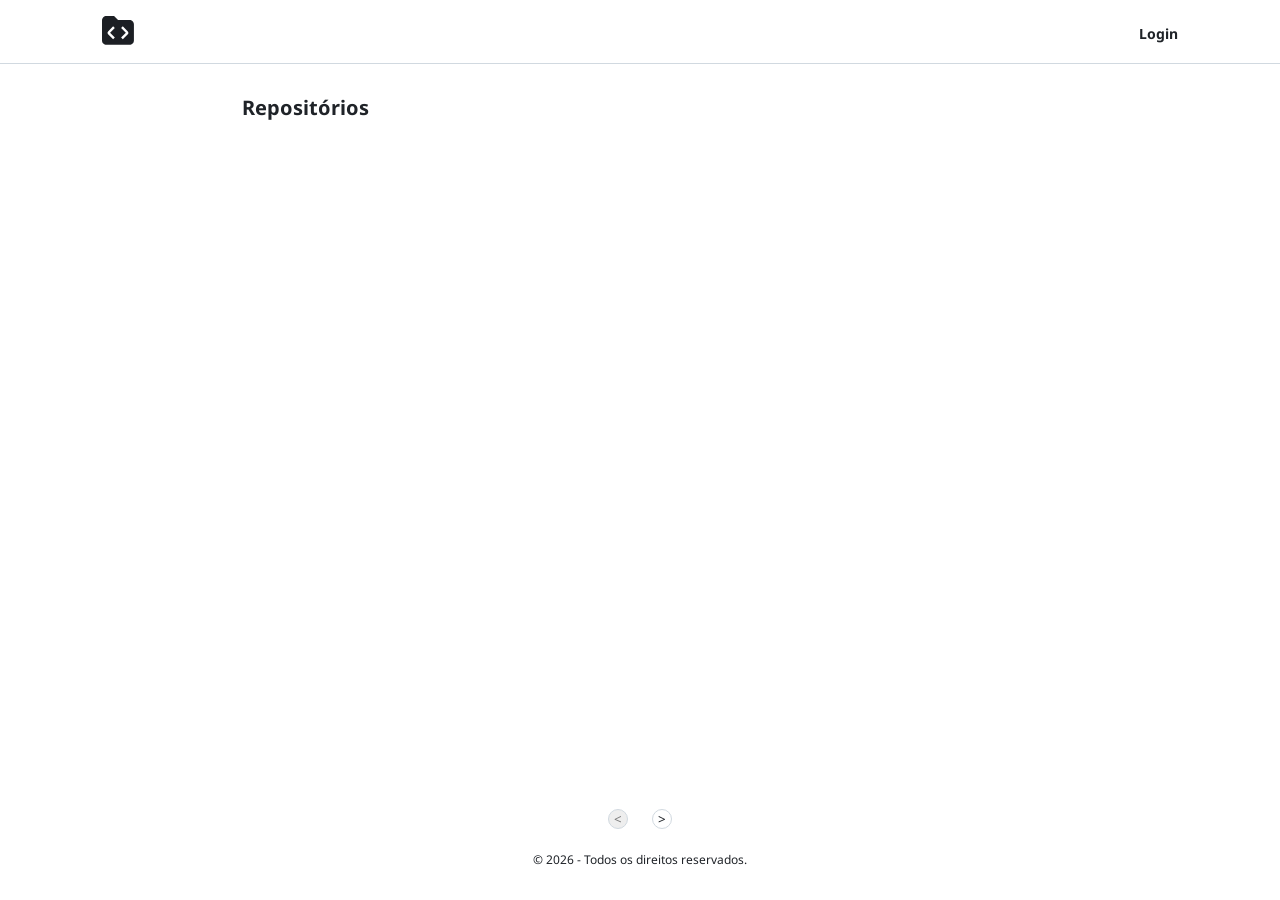
<file: index.html>
<!DOCTYPE html>
<html lang="pt-br">

<head>
    <meta charset="UTF-8">
    <meta name="viewport" content="width=device-width, initial-scale=1.0">
    <link rel="stylesheet" href="css/index.css">
    <title>Repositórios</title>
</head>

<body>
    <header>
        <div class="container">
            <div class="logo-container">
                <img src="./assets/logo.svg" alt="" class="logo">
            </div>
            <nav class="menu-container">
                <ul class="menu menu-logged-off">
                    <li class="menu-item" id="login-button"><a href="./login.html">Login</a></li>
                </ul>
                <ul class="menu menu-logged-in hidden">
                    <li class="menu-item"><a href="./index.html">Repositórios</a></li>
                    <li class="menu-item"><a href="./register-repo.html">Adicionar Repositório</a></li>
                </ul>
            </nav>
            <div class="menu-hamburger" id="menuToggle">
                <div class="bar"></div>
                <div class="bar"></div>
                <div class="bar"></div>
            </div>
        </div>
    </header>

    <dialog id="menuModal">
        <div class="modal-content">
            <div class="modal-content__header">
                <span id="closeModal" class="close">
                    <img src="./assets/icons/close.svg" alt="">
                </span>
            </div>
            <ul class="modal-menu menu-logged-off">
                <li>
                    <a href="./login.html">
                        <span>Login</span>
                    </a>
                </li>
            </ul>
            <ul class="modal-menu menu-logged-in hidden">
                <li>
                    <a href="./index.html">
                        <img src="./assets/icons/home.svg" alt="">
                        <span>Repositórios</span>
                    </a>
                </li>
                <li>
                    <a href="./register-repo.html">
                        <img src="./assets/icons/plus.svg" alt="">
                        <span>Adicionar Repositório</span>
                    </a>
                </li>
            </ul>
        </div>
    </dialog>

    <main>
        <div class="container">
            <div class="repos-content">
                <div class="title-container">
                    <h1>Repositórios</h1>
                </div>
                <div id="repos-container"></div>
            </div>

            <div id="pagination-container" class="pagination">
                <button id="prev-page" disabled>&lt;</button>
                <span id="page-numbers"></span>
                <button id="next-page">&gt;</button>
            </div>
        </div>
    </main>

    <footer>
        <p>© 2026 - Todos os direitos reservados.</p>
    </footer>
    <!-- <script type="module" src="./js/auth.js"></script> -->
    <script type="module" src="./js/index.js"></script>
</body>

</html>
</file>
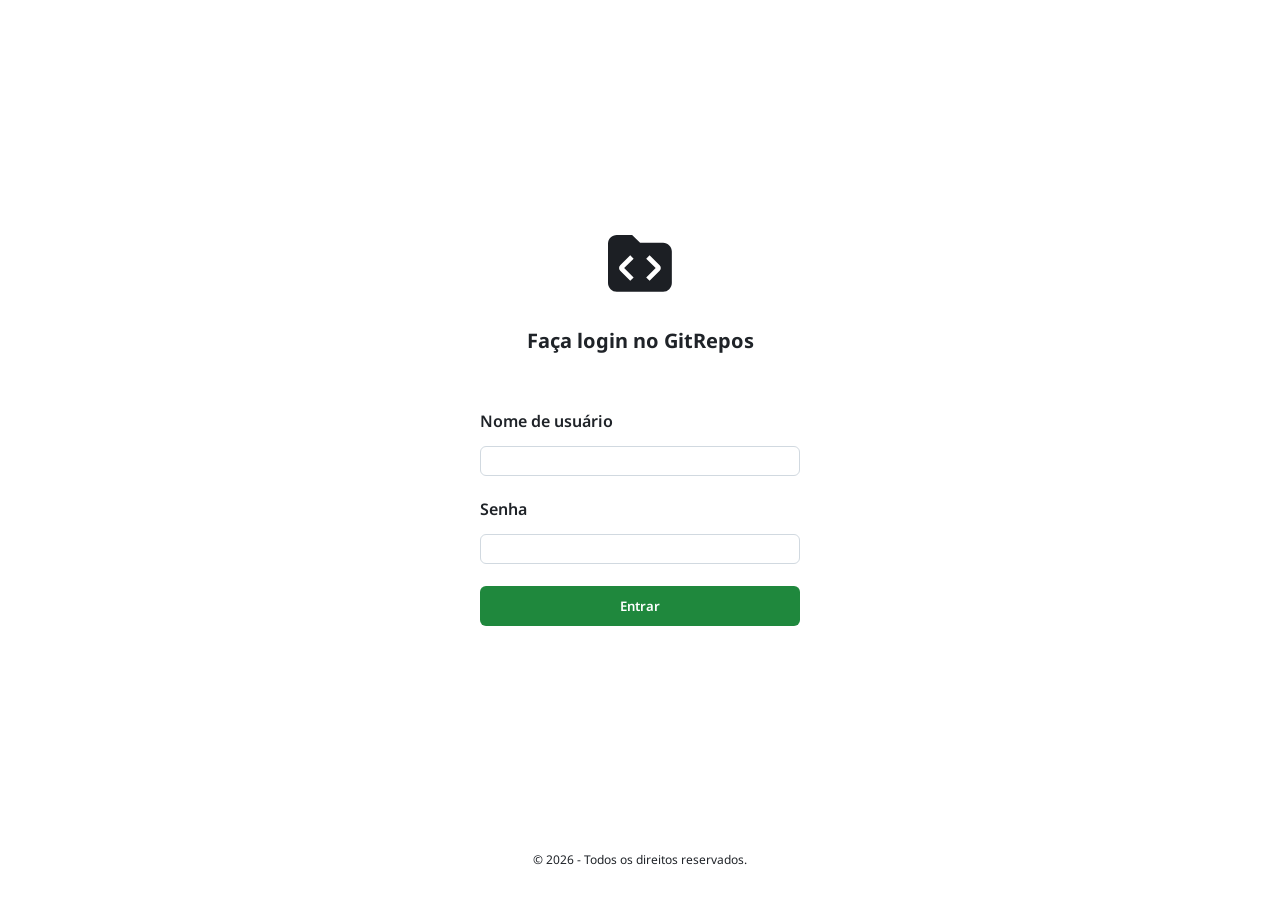
<file: login.html>
<!DOCTYPE html>
<html lang="pt-br">

<head>
    <meta charset="UTF-8">
    <meta name="viewport" content="width=device-width, initial-scale=1.0">
    <link rel="stylesheet" href="css/login.css">
    <title>Login</title>
</head>

<body>
    <header></header>
    <main>
        <div class="container">
            <div class="logo-container">
                <img src="./assets/logo.svg" alt="">
            </div>
            <div class="title-container">
                <h1>Faça login no GitRepos</h1>
            </div>
            <form id="login-form">
                <div class="login-form-container">
                    <div class="input-container">
                        <label for="username">Nome de usuário</label>
                        <input type="text" name="username" id="username">
                    </div>
                    <div class="input-container">
                        <label for="password">Senha</label>
                        <input type="password" name="password" id="password">
                    </div>
                    <div class="actions-container">
                        <button id="submit-button" type="submit">Entrar</button>
                    </div>
                </div>
            </form>
        </div>
    </main>
    <footer>
        <p>© 2026 - Todos os direitos reservados.</p>
    </footer>
    <script type="module" src="./js/login.js"></script>
</body>

</html>
</file>
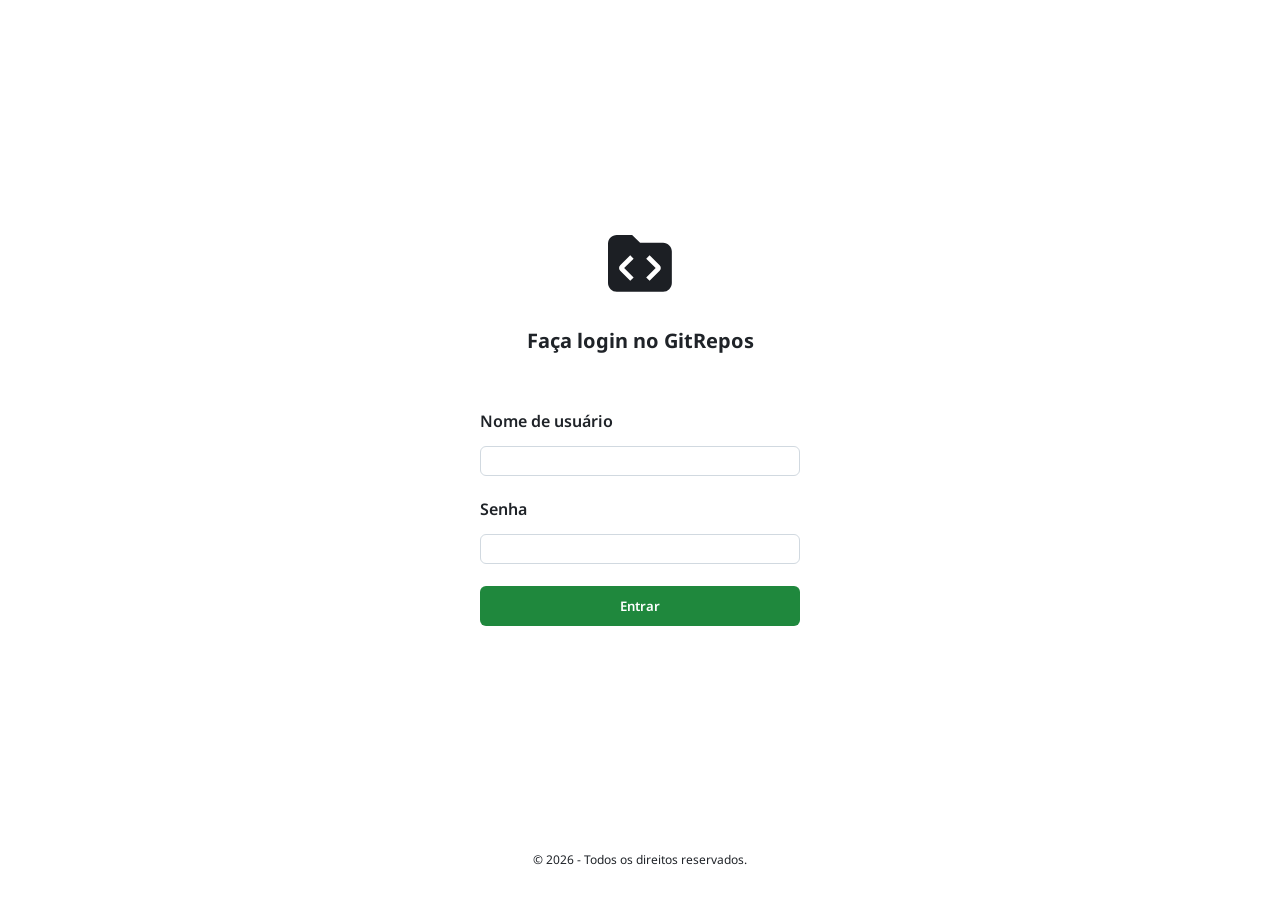
<file: register-repo.html>
<!DOCTYPE html>
<html lang="pt-br">

<head>
    <meta charset="UTF-8">
    <meta name="viewport" content="width=device-width, initial-scale=1.0">
    <link rel="stylesheet" href="css/register-repo.css">
    <title>Adicionar Repositório</title>
</head>

<body>
    <header>
        <div class="container">
            <div class="logo-container">
                <img src="./assets/logo.svg" alt="" class="logo">
            </div>
            <nav class="menu-container">
                <ul class="menu">
                    <li class="menu-item"><a href="./index.html">Repositórios</a></li>
                    <li class="menu-item"><a href="./register-repo.html">Adicionar Repositório</a></li>
                </ul>
            </nav>
            <div class="menu-hamburger" id="menuToggle">
                <div class="bar"></div>
                <div class="bar"></div>
                <div class="bar"></div>
            </div>
        </div>
    </header>

    <dialog id="menuModal">
        <div class="modal-content">
            <div class="modal-content__header">
                <span id="closeModal" class="close">
                    <img src="./assets/icons/close.svg" alt="">
                </span>
            </div>
            <ul class="modal-menu">
                <li>
                    <a href="./index.html">
                        <img src="./assets/icons/home.svg" alt="">
                        <span>Repositórios</span>
                    </a>
                </li>
                <li>
                    <a href="./register-repo.html">
                        <img src="./assets/icons/plus.svg" alt="">
                        <span>Adicionar Repositório</span>
                    </a>
                </li>
            </ul>
        </div>
    </dialog>

    <main>
        <div class="container">
            <div class="title-container">
                <h1>Adicionar Repositório</h1>
            </div>
            <form id="registration-form">
                <div class="form-container">
                    <div class="form-left">
                        <div class="input-container">
                            <label for="name">Nome do Repositório *</label>
                            <input type="text" name="name" id="name" required>
                        </div>
                        <div class="input-container">
                            <label for="description">Descrição</label>
                            <textarea name="description" id="description" cols="10" rows="10"></textarea>
                        </div>
                        <div class="input-container">
                            <label for="languages">Linguagens / Ferramentas</label>
                            <input type="text" name="languages" id="languages">
                        </div>
                        <div class="input-container">
                            <label for="figmaUrl">Link do projeto no Figma</label>
                            <input type="text" name="figmaUrl" id="figmaUrl">
                        </div>
                        <div class="input-container">
                            <label for="githubUrl">Link do projeto no GitHub</label>
                            <input type="text" name="githubUrl" id="githubUrl">
                        </div>
                        <div class="input-container">
                            <label for="deployUrl">Link do Deploy</label>
                            <input type="text" name="deployUrl" id="deployUrl">
                        </div>
                    </div>
                    <div class="form-right">
                        <div class="input-container">
                            <label for="image">Imagem</label>
                            <div class="custom-file-wrapper">
                                <label class="custom-file-label" for="image">Selecionar arquivo</label>
                                <input class="custom-file-input" type="file" name="image" id="image"
                                    accept="image/jpeg, image/png, image/gif, image/svg+xml, image/webp">
                            </div>
                            <div class="file-preview">
                                <img id="image-preview" src="" alt="">
                            </div>
                            <button type="button" id="clear-image">Limpar Imagem</button>
                        </div>
                        <div class="input-container">
                            <label for="demo">Demo</label>
                            <div class="custom-file-wrapper">
                                <label class="custom-file-label" for="demo">Selecionar arquivo</label>
                                <input class="custom-file-input" type="file" name="demo" id="demo"
                                    accept="image/gif, image/webp, image/apng">
                            </div>
                            <div class="file-preview">
                                <img id="demo-preview" src="" alt="">
                            </div>
                            <button type="button" id="clear-demo">Limpar Demo</button>
                        </div>
                    </div>
                </div>
                <div class="actions-container">
                    <button id="submit-button" type="submit">Adicionar Repositório</button>
                    <button id="cancel-button" type="button">Cancelar</button>
                </div>
            </form>
        </div>
    </main>
    <footer>
        <p>© 2026 - Todos os direitos reservados.</p>
    </footer>
    <script type="module" src="./js/auth.js"></script>
    <script type="module" src="./js/register-repo.js"></script>
</body>

</html>
</file>
<file: css/index.css>
@import url("https://fonts.googleapis.com/css2?family=Archivo:ital,wght@0,100..900;1,100..900&family=Noto+Sans:ital,wght@0,100..900;1,100..900&family=Poppins:ital,wght@0,100;0,200;0,300;0,400;0,500;0,600;0,700;0,800;0,900;1,100;1,200;1,300;1,400;1,500;1,600;1,700;1,800;1,900&family=Roboto+Mono:ital,wght@0,100..700;1,100..700&family=Roboto:ital,wght@0,100;0,300;0,400;0,500;0,700;0,900;1,100;1,300;1,400;1,500;1,700;1,900&display=swap");
* {
  margin: 0;
  padding: 0;
  box-sizing: border-box;
  font-family: "Noto Sans", sans-serif;
  color: #1f2328;
}

.container {
  display: flex;
  flex-direction: column;
  justify-content: center;
  padding: 0 2rem;
  margin: 0 auto;
  max-width: 71.25rem;
}

.hidden {
  display: none !important;
}

input:disabled, textarea:disabled, button:disabled {
  background-color: #f5f5f5;
  color: #a0a0a0;
  cursor: not-allowed;
  border: 1px solid #d3d3d3;
}

body {
  background-color: #ffffff;
  min-height: 100vh;
}

main {
  min-height: 85vh;
}

a {
  text-decoration: none;
}

li {
  list-style: none;
}

header {
  padding: 1rem 0 0.5rem;
  height: 4rem;
  border-bottom: 1.5px solid #d1d9e0;
}
header .container {
  flex-direction: row;
  justify-content: space-between;
}
header .logo-container img {
  width: 2rem;
}
header .menu-container {
  display: none;
}
@media screen and (min-width: 1024px) {
  header .menu-container {
    display: flex;
    align-items: center;
  }
  header .menu-container .menu {
    display: flex;
    gap: 50px;
  }
  header .menu-container .menu .menu-item:hover {
    text-decoration: underline;
  }
  header .menu-container .menu .menu-item a {
    font-size: 0.875rem;
  }
}
header .menu-hamburger {
  display: flex;
  justify-content: center;
  align-items: center;
  flex-direction: column;
  gap: 0.25rem;
  height: 2rem;
  width: 2rem;
  border-radius: 0.375rem;
  border: 1px solid #d1d9e0;
  cursor: pointer;
}
header .menu-hamburger .bar {
  width: 1rem;
  height: 0.125rem;
  background-color: #59636e;
  border-radius: 1px;
}
header .menu-hamburger:hover {
  background-color: #eeeeee;
}
@media screen and (min-width: 1024px) {
  header .menu-hamburger {
    display: none;
  }
}

dialog {
  display: block;
  position: fixed;
  top: 0;
  right: 0;
  width: 85vw;
  height: 100%;
  background-color: #ffffff;
  box-shadow: -2px 0 10px rgba(0, 0, 0, 0.1);
  z-index: 1;
  border: none;
  border-radius: 0.25rem;
  transform: translateX(100vw);
  transition: transform 0.3s ease-in-out;
}
dialog.show {
  transform: translateX(15vw);
}
@media screen and (min-width: 768px) {
  dialog.show {
    transform: translateX(50vw);
  }
}
dialog .modal-content {
  padding: 1rem;
  margin-top: 1rem;
}
dialog .modal-content .modal-content__header {
  display: flex;
  justify-content: space-between;
  align-items: center;
  padding: 0.5rem 0;
}
dialog .modal-content .modal-content__header .close {
  cursor: pointer;
}
dialog .modal-content .modal-content__header .close img {
  padding: 0.15rem;
  width: 1.75rem;
  border-radius: 0.375rem;
}
dialog .modal-content .modal-content__header .close img:hover {
  background-color: #eeeeee;
}
dialog .modal-content .modal-menu {
  list-style-type: none;
  padding: 0.5rem;
}
dialog .modal-content .modal-menu li {
  margin: 1rem 0;
}
dialog .modal-content .modal-menu li a {
  display: flex;
  text-decoration: none;
  font-size: 1.25rem;
  gap: 1rem;
}
dialog .modal-content .modal-menu li a img {
  width: 1.5rem;
  height: 1.75rem;
}
dialog .modal-content .modal-menu li a span {
  margin-left: 0.375rem;
}
dialog .modal-content .modal-menu li a span:hover {
  text-decoration: underline;
}
@media screen and (min-width: 1024px) {
  dialog {
    display: none;
  }
}

.title-container {
  width: 100%;
  margin: 1.875rem 0 1.5rem;
}
.title-container h1 {
  font-size: 1.25rem;
}

.file-preview {
  display: flex;
  justify-content: center;
  background-color: #eee;
  width: 100%;
  height: 9.375rem;
  border-radius: 0.375rem;
}
.file-preview #image-preview,
.file-preview #demo-preview {
  max-width: 100%;
  max-height: 100%;
  object-fit: cover;
  display: block;
}

form .form-container {
  display: flex;
  flex-direction: column;
  align-items: center;
  gap: 2rem;
  margin-bottom: 2rem;
}
form .form-container .form-left,
form .form-container .form-right {
  display: flex;
  flex-direction: column;
  width: 100%;
  max-width: 20rem;
  margin: 0 auto;
  gap: 1.375rem;
}
form .form-container .form-left .input-container,
form .form-container .form-right .input-container {
  display: flex;
  flex-direction: column;
  gap: 0.875rem;
}
form .form-container .form-left .input-container label,
form .form-container .form-right .input-container label {
  font-weight: 600;
}
form .form-container .form-left .input-container input[type=text],
form .form-container .form-right .input-container input[type=text] {
  border-radius: 0.375rem;
  border: 1px solid #d1d9e0;
  padding: 0.375rem 0.675rem;
  height: 1.875rem;
}
form .form-container .form-left .input-container input[type=text]:focus,
form .form-container .form-right .input-container input[type=text]:focus {
  outline: none;
}
form .form-container .form-left .input-container textarea,
form .form-container .form-right .input-container textarea {
  border-radius: 0.375rem;
  border: 1px solid #d1d9e0;
  padding: 0.375rem 0.675rem;
  width: 100%;
  min-height: 6.25rem;
  resize: vertical;
}
form .form-container .form-left .input-container textarea:focus,
form .form-container .form-right .input-container textarea:focus {
  outline: none;
}
form .form-container .form-left .input-container .custom-file-input::-webkit-file-upload-button,
form .form-container .form-right .input-container .custom-file-input::-webkit-file-upload-button {
  display: none;
}
form .form-container .form-left .input-container .custom-file-label,
form .form-container .form-right .input-container .custom-file-label {
  display: inline-flex;
  align-items: center;
  justify-content: space-between;
  border: 1px solid #d1d9e0;
  border-radius: 0.25rem;
  padding: 0.4rem 0.625rem;
  cursor: pointer;
  color: #59636e;
  font-size: 0.875rem;
  font-weight: 500;
  background-color: #ffffff;
}
form .form-container .form-left .input-container .custom-file-label::after,
form .form-container .form-right .input-container .custom-file-label::after {
  content: "";
  display: inline-block;
  margin-left: 0.5rem;
  width: 0.75rem;
  height: 0.75rem;
  background-image: url("../assets/icons/arrow-down.svg");
  background-size: contain;
  background-repeat: no-repeat;
  background-position: center;
}
form .form-container .form-right {
  gap: 1.375rem;
}
form .form-container .form-right .input-container #clear-image,
form .form-container .form-right .input-container #clear-demo {
  background-color: #f6f8fa;
  visibility: hidden;
  height: 1.625rem;
  color: #d1242f;
  font-size: 0.75rem;
  width: 45%;
  border: 1px solid #d1d9e0;
}
form .form-container .form-right .input-container #clear-image:hover,
form .form-container .form-right .input-container #clear-demo:hover {
  background-color: #b62324;
  color: #ffffff;
}
form .form-container .form-right .input-container button {
  border-radius: 0.375rem;
  font-weight: 600;
  cursor: pointer;
}
@media screen and (min-width: 768px) {
  form .form-container {
    flex-direction: row;
    align-items: flex-start;
  }
}
form .actions-container {
  display: flex;
  justify-content: center;
  align-items: center;
  flex-direction: column;
  gap: 0.75rem;
}
@media screen and (min-width: 768px) {
  form .actions-container {
    gap: 0;
  }
}
form .actions-container button {
  height: 2rem;
  width: 100%;
  max-width: 20rem;
  border: none;
  border-radius: 0.375rem;
  font-size: 0.825rem;
  color: #ffffff;
  font-weight: 600;
  cursor: pointer;
}
@media screen and (min-width: 768px) {
  form .actions-container button {
    width: 40%;
    max-width: none;
  }
}
form .actions-container #submit-button {
  background-color: #1f883d;
}
form .actions-container #submit-button:hover {
  opacity: 0.9;
}
form .actions-container #delete-button {
  background-color: #b62324;
}
form .actions-container #delete-button:hover {
  opacity: 0.9;
}
form .actions-container #cancel-button {
  color: #d1242f;
  background-color: #f6f8fa;
  border: 1px solid #d1d9e0;
}
form .actions-container #cancel-button:hover {
  background-color: #eeeeee;
}
@media screen and (min-width: 768px) {
  form .actions-container {
    flex-direction: row-reverse;
    gap: 2rem;
  }
}

footer {
  display: flex;
  justify-content: center;
  align-items: center;
  height: 3.75rem;
  color: #1f2328;
  text-align: center;
}
footer p {
  font-size: 0.75rem;
}

header .menu-item:nth-child(1) {
  font-weight: 700;
}

dialog .modal-menu li:nth-child(1) span {
  font-weight: 700;
}

main .container {
  justify-content: space-between;
  max-width: 53.75rem;
  min-height: inherit;
}
main .container .repos-content {
  display: flex;
  flex-direction: column;
}
main .container .repos-content .title-container {
  align-self: center;
}
main .container .repos-content #repos-container {
  display: grid;
  grid-template-columns: repeat(auto-fit, 15rem);
  row-gap: 2rem;
  column-gap: 2rem;
  justify-content: center;
}
main .container .repos-content #repos-container .repo {
  border: 1px solid #d1d9e0;
  border-radius: 0.625rem;
  padding: 1rem;
  display: flex;
  flex-direction: column;
  gap: 0.625rem;
  min-width: 15rem;
  min-height: 6.4rem;
  justify-self: center;
  justify-content: space-between;
}
main .container .repos-content #repos-container .repo .repo__infos a {
  display: flex;
  margin-bottom: 0.625rem;
  gap: 0.4rem;
}
main .container .repos-content #repos-container .repo .repo__infos a h3 {
  color: #0969da;
  font-size: 0.875rem;
  font-weight: 600;
  margin-bottom: 0.25rem;
}
main .container .repos-content #repos-container .repo .repo__infos a:hover {
  text-decoration: underline #0969da;
}
main .container .repos-content #repos-container .repo .repo__infos h3,
main .container .repos-content #repos-container .repo p {
  overflow: hidden;
  text-overflow: ellipsis;
  white-space: nowrap;
  max-width: 8.5rem;
}
main .container .repos-content #repos-container .repo .repo__infos p,
main .container .repos-content #repos-container .repo .repo__date {
  font-size: 0.75rem;
  color: #59636e;
}
main .container .pagination {
  display: flex;
  justify-content: center;
  align-items: center;
  gap: 0.75rem;
  margin-top: 1.5rem;
}
main .container .pagination span {
  font-size: 0.75rem;
}
main .container .pagination button {
  width: 1.25rem;
  height: 1.25rem;
  border: 1px solid #d1d9e0;
  border-radius: 50%;
  background-color: #ffffff;
  cursor: pointer;
}
main .container .pagination button:disabled {
  background-color: #eee;
  color: #7c7c7c;
  cursor: not-allowed;
}
main .container .pagination button:not(:disabled):hover {
  background-color: #eeeeee;
}

/*# sourceMappingURL=index.css.map */
</file>
<file: css/login.css>
@import url("https://fonts.googleapis.com/css2?family=Archivo:ital,wght@0,100..900;1,100..900&family=Noto+Sans:ital,wght@0,100..900;1,100..900&family=Poppins:ital,wght@0,100;0,200;0,300;0,400;0,500;0,600;0,700;0,800;0,900;1,100;1,200;1,300;1,400;1,500;1,600;1,700;1,800;1,900&family=Roboto+Mono:ital,wght@0,100..700;1,100..700&family=Roboto:ital,wght@0,100;0,300;0,400;0,500;0,700;0,900;1,100;1,300;1,400;1,500;1,700;1,900&display=swap");
* {
  margin: 0;
  padding: 0;
  box-sizing: border-box;
  font-family: "Noto Sans", sans-serif;
  color: #1f2328;
}

.container {
  display: flex;
  flex-direction: column;
  justify-content: center;
  padding: 0 2rem;
  margin: 0 auto;
  max-width: 71.25rem;
}

.hidden {
  display: none !important;
}

input:disabled, textarea:disabled, button:disabled {
  background-color: #f5f5f5;
  color: #a0a0a0;
  cursor: not-allowed;
  border: 1px solid #d3d3d3;
}

body {
  background-color: #ffffff;
  min-height: 100vh;
}

main {
  min-height: 85vh;
}

a {
  text-decoration: none;
}

li {
  list-style: none;
}

dialog {
  display: block;
  position: fixed;
  top: 0;
  right: 0;
  width: 85vw;
  height: 100%;
  background-color: #ffffff;
  box-shadow: -2px 0 10px rgba(0, 0, 0, 0.1);
  z-index: 1;
  border: none;
  border-radius: 0.25rem;
  transform: translateX(100vw);
  transition: transform 0.3s ease-in-out;
}
dialog.show {
  transform: translateX(15vw);
}
@media screen and (min-width: 768px) {
  dialog.show {
    transform: translateX(50vw);
  }
}
dialog .modal-content {
  padding: 1rem;
  margin-top: 1rem;
}
dialog .modal-content .modal-content__header {
  display: flex;
  justify-content: space-between;
  align-items: center;
  padding: 0.5rem 0;
}
dialog .modal-content .modal-content__header .close {
  cursor: pointer;
}
dialog .modal-content .modal-content__header .close img {
  padding: 0.15rem;
  width: 1.75rem;
  border-radius: 0.375rem;
}
dialog .modal-content .modal-content__header .close img:hover {
  background-color: #eeeeee;
}
dialog .modal-content .modal-menu {
  list-style-type: none;
  padding: 0.5rem;
}
dialog .modal-content .modal-menu li {
  margin: 1rem 0;
}
dialog .modal-content .modal-menu li a {
  display: flex;
  text-decoration: none;
  font-size: 1.25rem;
  gap: 1rem;
}
dialog .modal-content .modal-menu li a img {
  width: 1.5rem;
  height: 1.75rem;
}
dialog .modal-content .modal-menu li a span {
  margin-left: 0.375rem;
}
dialog .modal-content .modal-menu li a span:hover {
  text-decoration: underline;
}
@media screen and (min-width: 1024px) {
  dialog {
    display: none;
  }
}

.title-container {
  width: 100%;
  margin: 1.875rem 0 1.5rem;
}
.title-container h1 {
  font-size: 1.25rem;
}

.file-preview {
  display: flex;
  justify-content: center;
  background-color: #eee;
  width: 100%;
  height: 9.375rem;
  border-radius: 0.375rem;
}
.file-preview #image-preview,
.file-preview #demo-preview {
  max-width: 100%;
  max-height: 100%;
  object-fit: cover;
  display: block;
}

form .form-container {
  display: flex;
  flex-direction: column;
  align-items: center;
  gap: 2rem;
  margin-bottom: 2rem;
}
form .form-container .form-left,
form .form-container .form-right {
  display: flex;
  flex-direction: column;
  width: 100%;
  max-width: 20rem;
  margin: 0 auto;
  gap: 1.375rem;
}
form .form-container .form-left .input-container,
form .form-container .form-right .input-container {
  display: flex;
  flex-direction: column;
  gap: 0.875rem;
}
form .form-container .form-left .input-container label,
form .form-container .form-right .input-container label {
  font-weight: 600;
}
form .form-container .form-left .input-container input[type=text],
form .form-container .form-right .input-container input[type=text] {
  border-radius: 0.375rem;
  border: 1px solid #d1d9e0;
  padding: 0.375rem 0.675rem;
  height: 1.875rem;
}
form .form-container .form-left .input-container input[type=text]:focus,
form .form-container .form-right .input-container input[type=text]:focus {
  outline: none;
}
form .form-container .form-left .input-container textarea,
form .form-container .form-right .input-container textarea {
  border-radius: 0.375rem;
  border: 1px solid #d1d9e0;
  padding: 0.375rem 0.675rem;
  width: 100%;
  min-height: 6.25rem;
  resize: vertical;
}
form .form-container .form-left .input-container textarea:focus,
form .form-container .form-right .input-container textarea:focus {
  outline: none;
}
form .form-container .form-left .input-container .custom-file-input::-webkit-file-upload-button,
form .form-container .form-right .input-container .custom-file-input::-webkit-file-upload-button {
  display: none;
}
form .form-container .form-left .input-container .custom-file-label,
form .form-container .form-right .input-container .custom-file-label {
  display: inline-flex;
  align-items: center;
  justify-content: space-between;
  border: 1px solid #d1d9e0;
  border-radius: 0.25rem;
  padding: 0.4rem 0.625rem;
  cursor: pointer;
  color: #59636e;
  font-size: 0.875rem;
  font-weight: 500;
  background-color: #ffffff;
}
form .form-container .form-left .input-container .custom-file-label::after,
form .form-container .form-right .input-container .custom-file-label::after {
  content: "";
  display: inline-block;
  margin-left: 0.5rem;
  width: 0.75rem;
  height: 0.75rem;
  background-image: url("../assets/icons/arrow-down.svg");
  background-size: contain;
  background-repeat: no-repeat;
  background-position: center;
}
form .form-container .form-right {
  gap: 1.375rem;
}
form .form-container .form-right .input-container #clear-image,
form .form-container .form-right .input-container #clear-demo {
  background-color: #f6f8fa;
  visibility: hidden;
  height: 1.625rem;
  color: #d1242f;
  font-size: 0.75rem;
  width: 45%;
  border: 1px solid #d1d9e0;
}
form .form-container .form-right .input-container #clear-image:hover,
form .form-container .form-right .input-container #clear-demo:hover {
  background-color: #b62324;
  color: #ffffff;
}
form .form-container .form-right .input-container button {
  border-radius: 0.375rem;
  font-weight: 600;
  cursor: pointer;
}
@media screen and (min-width: 768px) {
  form .form-container {
    flex-direction: row;
    align-items: flex-start;
  }
}
form .actions-container {
  display: flex;
  justify-content: center;
  align-items: center;
  flex-direction: column;
  gap: 0.75rem;
}
@media screen and (min-width: 768px) {
  form .actions-container {
    gap: 0;
  }
}
form .actions-container button {
  height: 2rem;
  width: 100%;
  max-width: 20rem;
  border: none;
  border-radius: 0.375rem;
  font-size: 0.825rem;
  color: #ffffff;
  font-weight: 600;
  cursor: pointer;
}
@media screen and (min-width: 768px) {
  form .actions-container button {
    width: 40%;
    max-width: none;
  }
}
form .actions-container #submit-button {
  background-color: #1f883d;
}
form .actions-container #submit-button:hover {
  opacity: 0.9;
}
form .actions-container #delete-button {
  background-color: #b62324;
}
form .actions-container #delete-button:hover {
  opacity: 0.9;
}
form .actions-container #cancel-button {
  color: #d1242f;
  background-color: #f6f8fa;
  border: 1px solid #d1d9e0;
}
form .actions-container #cancel-button:hover {
  background-color: #eeeeee;
}
@media screen and (min-width: 768px) {
  form .actions-container {
    flex-direction: row-reverse;
    gap: 2rem;
  }
}

footer {
  display: flex;
  justify-content: center;
  align-items: center;
  height: 3.75rem;
  color: #1f2328;
  text-align: center;
}
footer p {
  font-size: 0.75rem;
}

header {
  height: 4rem;
}

main {
  display: flex;
}
main .container {
  display: flex;
  justify-content: center;
  align-items: center;
  max-width: 768px;
  width: 50%;
}
main .container .logo-container img {
  width: 4rem;
}
main .container .title-container {
  text-align: center;
}
@media screen and (min-width: 768px) {
  main .container .title-container {
    align-self: flex-start;
  }
}

form {
  margin-block: 2rem;
  width: 100%;
}
form .login-form-container {
  display: flex;
  flex-direction: column;
  width: 100%;
  max-width: 20rem;
  margin: 0 auto;
  gap: 1.375rem;
}
form .login-form-container .input-container {
  display: flex;
  flex-direction: column;
  gap: 0.875rem;
}
form .login-form-container .input-container label {
  font-weight: 600;
}
form .login-form-container .input-container input {
  border-radius: 0.375rem;
  border: 1px solid #d1d9e0;
  padding: 0.375rem 0.675rem;
  height: 1.875rem;
}
form .login-form-container .input-container input:focus {
  outline: none;
}
form .login-form-container .actions-container button {
  width: 100%;
  height: 2.5rem;
}

/*# sourceMappingURL=login.css.map */
</file>
<file: css/register-repo.css>
@import url("https://fonts.googleapis.com/css2?family=Archivo:ital,wght@0,100..900;1,100..900&family=Noto+Sans:ital,wght@0,100..900;1,100..900&family=Poppins:ital,wght@0,100;0,200;0,300;0,400;0,500;0,600;0,700;0,800;0,900;1,100;1,200;1,300;1,400;1,500;1,600;1,700;1,800;1,900&family=Roboto+Mono:ital,wght@0,100..700;1,100..700&family=Roboto:ital,wght@0,100;0,300;0,400;0,500;0,700;0,900;1,100;1,300;1,400;1,500;1,700;1,900&display=swap");
* {
  margin: 0;
  padding: 0;
  box-sizing: border-box;
  font-family: "Noto Sans", sans-serif;
  color: #1f2328;
}

.container {
  display: flex;
  flex-direction: column;
  justify-content: center;
  padding: 0 2rem;
  margin: 0 auto;
  max-width: 71.25rem;
}

body {
  background-color: #ffffff;
  min-height: 100vh;
}

main {
  min-height: 85vh;
}

a {
  text-decoration: none;
}

li {
  list-style: none;
}

header {
  padding: 1rem 0 0.5rem;
  height: 4rem;
  border-bottom: 1.5px solid #d1d9e0;
}
header .container {
  flex-direction: row;
  justify-content: space-between;
}
header .logo-container img {
  width: 2rem;
}
header .menu-container {
  display: none;
}
@media screen and (min-width: 1024px) {
  header .menu-container {
    display: flex;
    align-items: center;
  }
  header .menu-container .menu {
    display: flex;
    gap: 50px;
  }
  header .menu-container .menu .menu-item:hover {
    text-decoration: underline;
  }
  header .menu-container .menu .menu-item a {
    font-size: 0.875rem;
  }
}
header .menu-hamburger {
  display: flex;
  justify-content: center;
  align-items: center;
  flex-direction: column;
  gap: 0.25rem;
  height: 2rem;
  width: 2rem;
  border-radius: 0.375rem;
  border: 1px solid #d1d9e0;
  cursor: pointer;
}
header .menu-hamburger .bar {
  width: 1rem;
  height: 0.125rem;
  background-color: #59636e;
  border-radius: 1px;
}
header .menu-hamburger:hover {
  background-color: #eeeeee;
}
@media screen and (min-width: 1024px) {
  header .menu-hamburger {
    display: none;
  }
}

dialog {
  display: block;
  position: fixed;
  top: 0;
  right: 0;
  width: 85vw;
  height: 100%;
  background-color: #ffffff;
  box-shadow: -2px 0 10px rgba(0, 0, 0, 0.1);
  z-index: 1;
  border: none;
  border-radius: 0.25rem;
  transform: translateX(100vw);
  transition: transform 0.3s ease-in-out;
}
dialog.show {
  transform: translateX(15vw);
}
@media screen and (min-width: 768px) {
  dialog.show {
    transform: translateX(50vw);
  }
}
dialog .modal-content {
  padding: 1rem;
  margin-top: 1rem;
}
dialog .modal-content .modal-content__header {
  display: flex;
  justify-content: space-between;
  align-items: center;
  padding: 0.5rem 0;
}
dialog .modal-content .modal-content__header .close {
  cursor: pointer;
}
dialog .modal-content .modal-content__header .close img {
  padding: 0.15rem;
  width: 1.75rem;
  border-radius: 0.375rem;
}
dialog .modal-content .modal-content__header .close img:hover {
  background-color: #eeeeee;
}
dialog .modal-content .modal-menu {
  list-style-type: none;
  padding: 0.5rem;
}
dialog .modal-content .modal-menu li {
  margin: 1rem 0;
}
dialog .modal-content .modal-menu li a {
  display: flex;
  text-decoration: none;
  font-size: 1.25rem;
  gap: 1rem;
}
dialog .modal-content .modal-menu li a img {
  width: 1.5rem;
  height: 1.75rem;
}
dialog .modal-content .modal-menu li a span {
  margin-left: 0.375rem;
}
dialog .modal-content .modal-menu li a span:hover {
  text-decoration: underline;
}
@media screen and (min-width: 1024px) {
  dialog {
    display: none;
  }
}

.title-container {
  width: 100%;
  margin: 1.875rem 0 1.5rem;
}
.title-container h1 {
  font-size: 1.25rem;
}

.file-preview {
  display: flex;
  justify-content: center;
  background-color: #eee;
  width: 100%;
  height: 9.375rem;
  border-radius: 0.375rem;
}
.file-preview #image-preview,
.file-preview #demo-preview {
  max-width: 100%;
  max-height: 100%;
  object-fit: cover;
  display: block;
}

form .form-container {
  display: flex;
  flex-direction: column;
  align-items: center;
  gap: 2rem;
  margin-bottom: 2rem;
}
form .form-container .form-left,
form .form-container .form-right {
  display: flex;
  flex-direction: column;
  width: 100%;
  max-width: 20rem;
  margin: 0 auto;
  gap: 1.375rem;
}
form .form-container .form-left .input-container,
form .form-container .form-right .input-container {
  display: flex;
  flex-direction: column;
  gap: 0.875rem;
}
form .form-container .form-left .input-container label,
form .form-container .form-right .input-container label {
  font-weight: 600;
}
form .form-container .form-left .input-container input[type=text],
form .form-container .form-right .input-container input[type=text] {
  border-radius: 0.375rem;
  border: 1px solid #d1d9e0;
  padding: 0.375rem 0.675rem;
  height: 1.875rem;
}
form .form-container .form-left .input-container input[type=text]:focus,
form .form-container .form-right .input-container input[type=text]:focus {
  outline: none;
}
form .form-container .form-left .input-container textarea,
form .form-container .form-right .input-container textarea {
  border-radius: 0.375rem;
  border: 1px solid #d1d9e0;
  padding: 0.375rem 0.675rem;
  width: 100%;
  min-height: 6.25rem;
  resize: vertical;
}
form .form-container .form-left .input-container textarea:focus,
form .form-container .form-right .input-container textarea:focus {
  outline: none;
}
form .form-container .form-left .input-container .custom-file-input::-webkit-file-upload-button,
form .form-container .form-right .input-container .custom-file-input::-webkit-file-upload-button {
  display: none;
}
form .form-container .form-left .input-container .custom-file-label,
form .form-container .form-right .input-container .custom-file-label {
  display: inline-flex;
  align-items: center;
  justify-content: space-between;
  border: 1px solid #d1d9e0;
  border-radius: 0.25rem;
  padding: 0.4rem 0.625rem;
  cursor: pointer;
  color: #59636e;
  font-size: 0.875rem;
  font-weight: 500;
  background-color: #ffffff;
}
form .form-container .form-left .input-container .custom-file-label::after,
form .form-container .form-right .input-container .custom-file-label::after {
  content: "";
  display: inline-block;
  margin-left: 0.5rem;
  width: 0.75rem;
  height: 0.75rem;
  background-image: url("../assets/icons/arrow-down.svg");
  background-size: contain;
  background-repeat: no-repeat;
  background-position: center;
}
form .form-container .form-right {
  gap: 1.375rem;
}
form .form-container .form-right .input-container #clear-image,
form .form-container .form-right .input-container #clear-demo {
  background-color: #f6f8fa;
  visibility: hidden;
  height: 1.625rem;
  color: #d1242f;
  font-size: 0.75rem;
  width: 45%;
  border: 1px solid #d1d9e0;
}
form .form-container .form-right .input-container #clear-image:hover,
form .form-container .form-right .input-container #clear-demo:hover {
  background-color: #b62324;
  color: #ffffff;
}
form .form-container .form-right .input-container button {
  border-radius: 0.375rem;
  font-weight: 600;
  cursor: pointer;
}
@media screen and (min-width: 768px) {
  form .form-container {
    flex-direction: row;
    align-items: flex-start;
  }
}
form .actions-container {
  display: flex;
  justify-content: center;
  align-items: center;
  flex-direction: column;
  gap: 0.75rem;
}
@media screen and (min-width: 768px) {
  form .actions-container {
    gap: 0;
  }
}
form .actions-container button {
  height: 2rem;
  width: 100%;
  max-width: 20rem;
  border: none;
  border-radius: 0.375rem;
  font-size: 0.825rem;
  color: #ffffff;
  font-weight: 600;
  cursor: pointer;
}
@media screen and (min-width: 768px) {
  form .actions-container button {
    width: 40%;
    max-width: none;
  }
}
form .actions-container #submit-button {
  background-color: #1f883d;
}
form .actions-container #submit-button:hover {
  opacity: 0.9;
}
form .actions-container #delete-button {
  background-color: #b62324;
}
form .actions-container #delete-button:hover {
  opacity: 0.9;
}
form .actions-container #cancel-button {
  color: #d1242f;
  background-color: #f6f8fa;
  border: 1px solid #d1d9e0;
}
form .actions-container #cancel-button:hover {
  background-color: #eeeeee;
}
@media screen and (min-width: 768px) {
  form .actions-container {
    flex-direction: row-reverse;
    gap: 2rem;
  }
}

footer {
  display: flex;
  justify-content: center;
  align-items: center;
  height: 3.75rem;
  color: #1f2328;
  text-align: center;
}
footer p {
  font-size: 0.75rem;
}

header .menu-item:nth-child(2) {
  font-weight: 700;
}

dialog .modal-menu li:nth-child(2) span {
  font-weight: 700;
}

main .container {
  max-width: 768px;
}
main .container .title-container {
  align-self: center;
}
@media screen and (min-width: 768px) {
  main .container .title-container {
    align-self: flex-start;
  }
}

/*# sourceMappingURL=register-repo.css.map */
</file>
